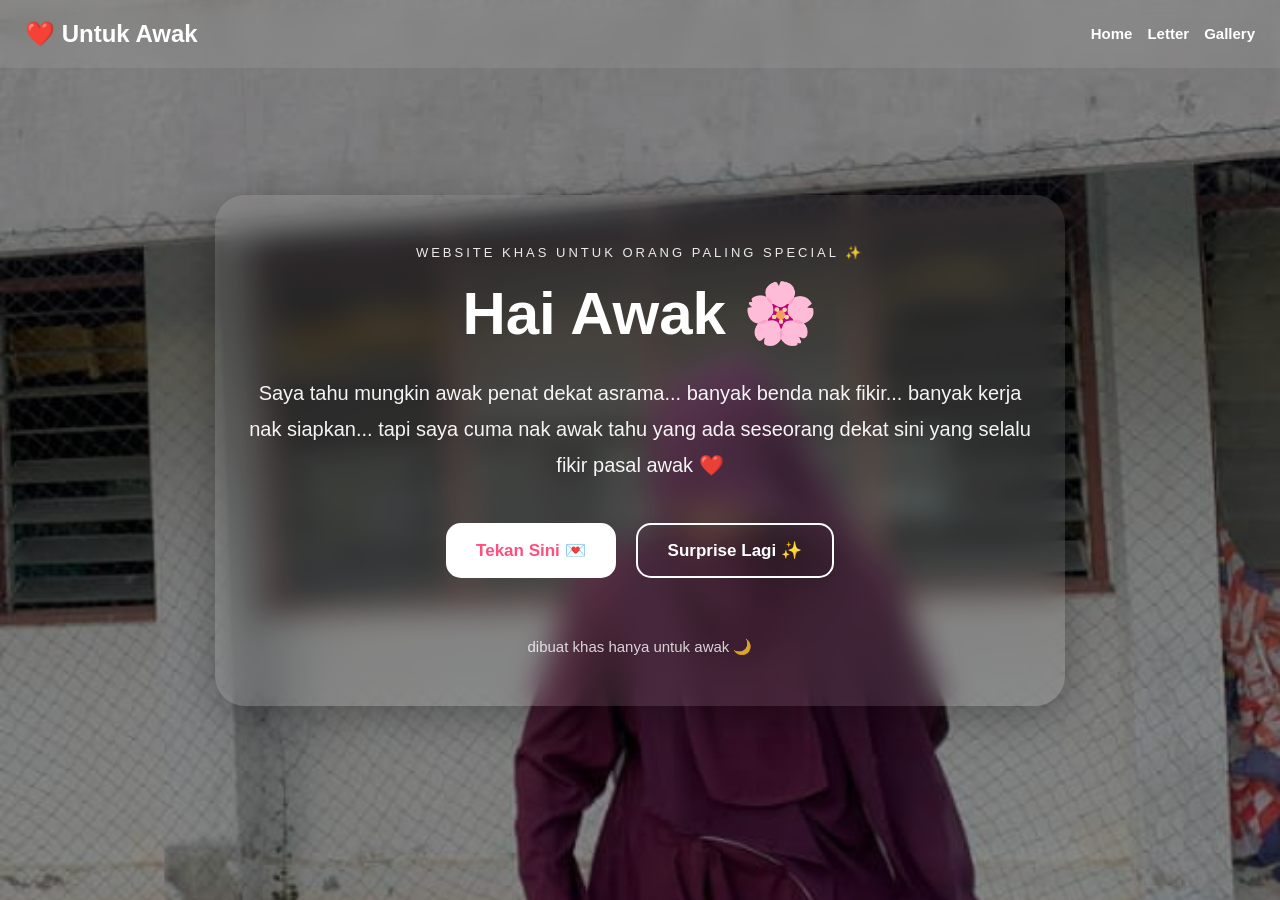
<file: index.html>
<!DOCTYPE html>
<html lang="ms">
<head>
  <meta charset="UTF-8">
  <meta name="viewport" content="width=device-width, initial-scale=1.0">
  <title>Untuk Awak ❤️</title>

  <style>

    *{
      margin:0;
      padding:0;
      box-sizing:border-box;
      font-family:Arial, sans-serif;
    }

    body{

      min-height:100vh;

      background:
      linear-gradient(rgba(0,0,0,0.45), rgba(0,0,0,0.45)),
      url('gambar.jpg');

      background-size:cover;
      background-position:center;
      background-repeat:no-repeat;
      background-attachment:fixed;

      color:white;
      overflow-x:hidden;
    }

    nav{

      width:100%;
      padding:20px 25px;

      display:flex;
      justify-content:space-between;
      align-items:center;
      flex-wrap:wrap;
      gap:15px;

      backdrop-filter:blur(10px);
      background:rgba(255,255,255,0.08);

    }

    nav h1{
      font-size:24px;
    }

    nav ul{

      display:flex;
      list-style:none;
      gap:15px;
      flex-wrap:wrap;

    }

    nav a{

      text-decoration:none;
      color:white;
      font-weight:bold;
      transition:0.3s;
      font-size:15px;

    }

    nav a:hover{
      opacity:0.7;
    }

    .hero{

      min-height:85vh;

      display:flex;
      justify-content:center;
      align-items:center;

      text-align:center;
      padding:30px 15px;

    }

    .box{

      width:100%;
      max-width:850px;

      padding:50px 25px;

      border-radius:30px;

      background:rgba(255,255,255,0.10);

      backdrop-filter:blur(15px);

      box-shadow:0 10px 40px rgba(0,0,0,0.3);

    }

    .small-text{

      letter-spacing:3px;
      margin-bottom:18px;
      font-size:13px;
      opacity:0.9;

    }

    h2{

      font-size:60px;
      margin-bottom:25px;
      line-height:1.2;

    }

    .desc{

      font-size:20px;
      line-height:1.8;
      opacity:0.95;

    }

    .button-group{

      margin-top:40px;

      display:flex;
      justify-content:center;
      gap:20px;
      flex-wrap:wrap;

    }

    button{

      padding:15px 30px;

      border:none;
      border-radius:15px;

      font-size:17px;
      cursor:pointer;

      transition:0.3s;
      font-weight:bold;

    }

    .btn1{

      background:white;
      color:#ff4f81;

    }

    .btn2{

      background:transparent;
      border:2px solid white;
      color:white;

    }

    button:hover{

      transform:translateY(-5px) scale(1.03);

    }

    #secretMessage{

      margin-top:35px;
      font-size:26px;
      font-weight:bold;
      color:#ffd6e7;

    }

    .bottom-text{

      margin-top:60px;
      opacity:0.8;
      font-size:15px;

    }

    /* PHONE SIZE */

    @media(max-width:768px){

      body{
        background-attachment:scroll;
      }

      nav{

        justify-content:center;
        text-align:center;

      }

      nav h1{
        width:100%;
      }

      nav ul{

        justify-content:center;

      }

      .box{

        padding:40px 20px;
        border-radius:25px;

      }

      h2{

        font-size:42px;

      }

      .desc{

        font-size:17px;
        line-height:1.7;

      }

      button{

        width:100%;

      }

      .button-group{

        gap:15px;

      }

      #secretMessage{

        font-size:22px;

      }

    }

  </style>
</head>

<body>

  <nav>

    <h1>❤️ Untuk Awak</h1>

   <ul>
  <li><a href="index.html">Home</a></li>
  <li><a href="letter.html">Letter</a></li>
  <li><a href="gallery.html">Gallery</a></li>
</ul>

  </nav>

  <section class="hero">

    <div class="box">

      <p class="small-text">
        WEBSITE KHAS UNTUK ORANG PALING SPECIAL ✨
      </p>

      <h2>
        Hai Awak 🌸
      </h2>

      <p class="desc">
        Saya tahu mungkin awak penat dekat asrama...
        banyak benda nak fikir...
        banyak kerja nak siapkan...
        tapi saya cuma nak awak tahu yang ada seseorang dekat sini
        yang selalu fikir pasal awak ❤️
      </p>

      <div class="button-group">

        <button class="btn1" onclick="showMessage()">
          Tekan Sini 💌
        </button>

     <a href="letter.html">

  <button class="btn2">
    Surprise Lagi ✨
  </button>

</a>

      </div>

      <div id="secretMessage"></div>

      <p class="bottom-text">
        dibuat khas hanya untuk awak 🌙
      </p>

    </div>

  </section>

  <script>

    function showMessage(){

      document.getElementById("secretMessage").innerHTML =
      "Saya rindu awak ❤️";

    }

  </script>

</body>
</html>
</file>
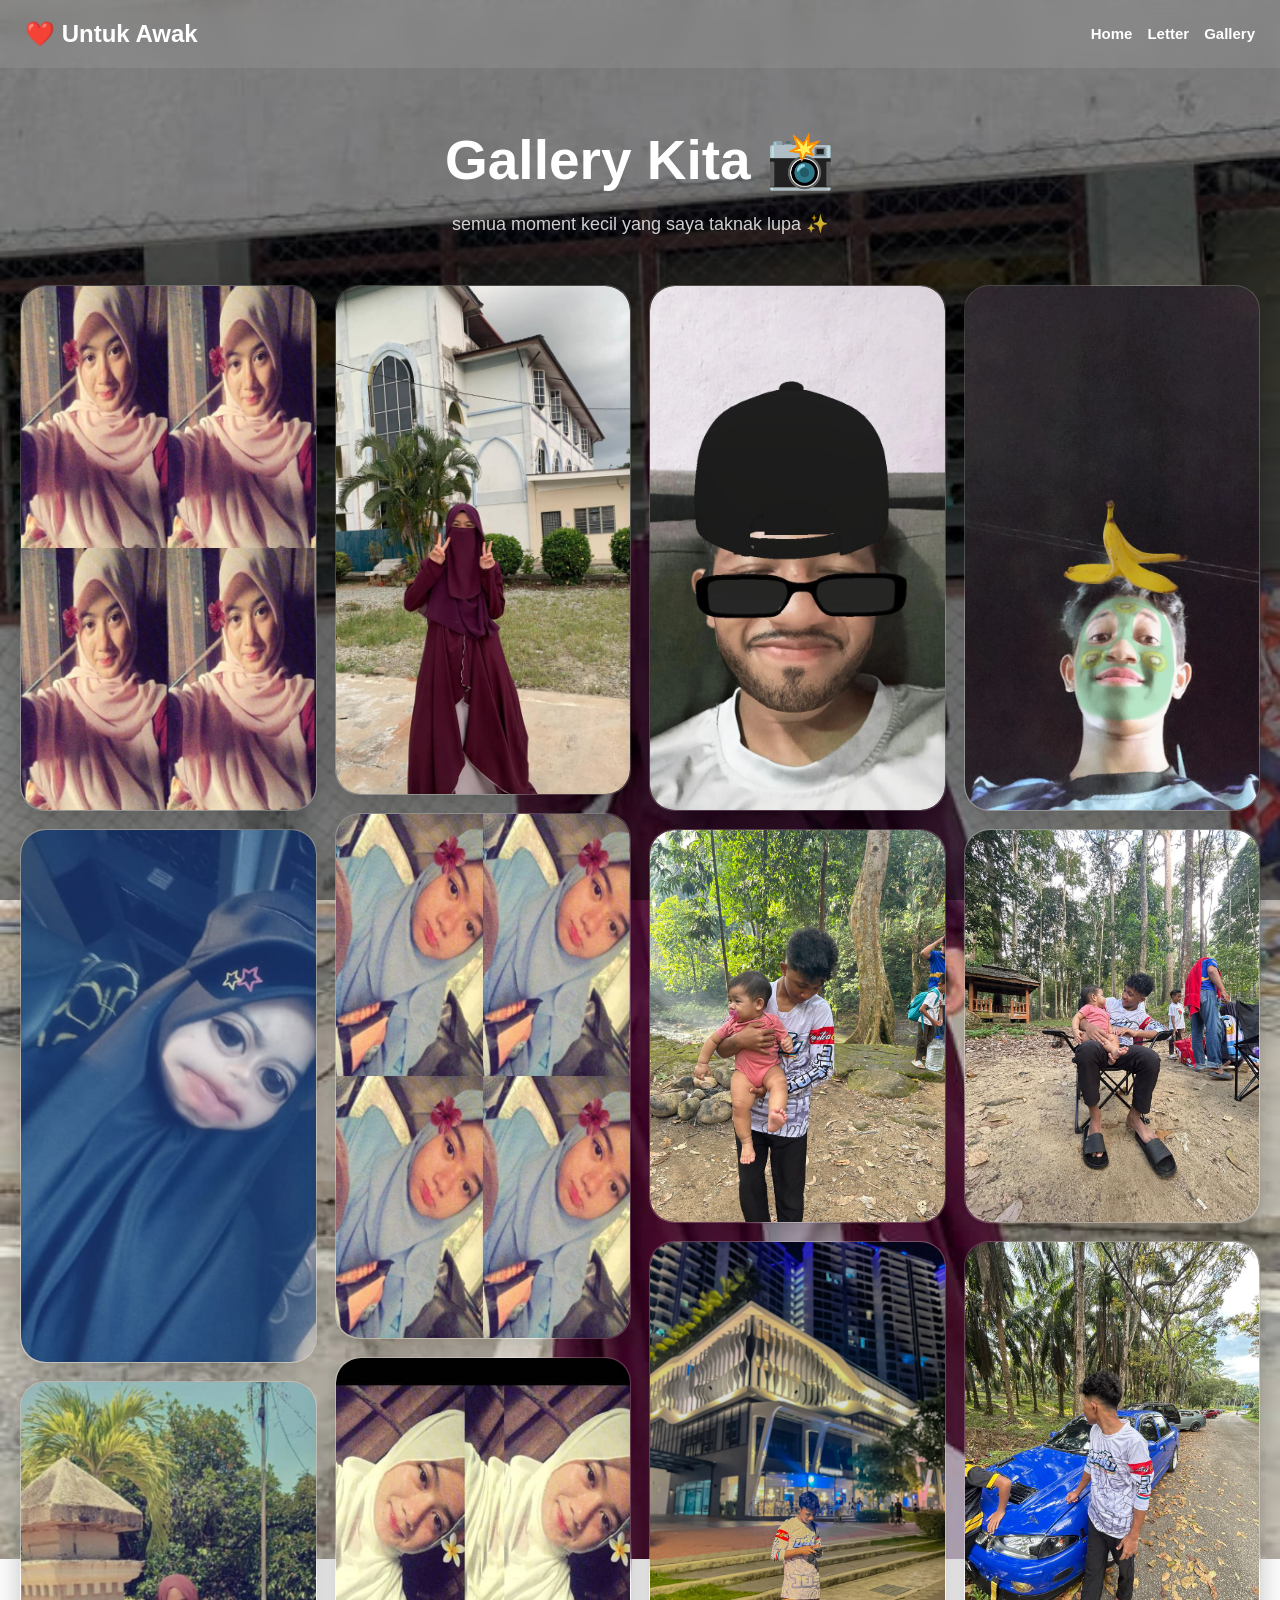
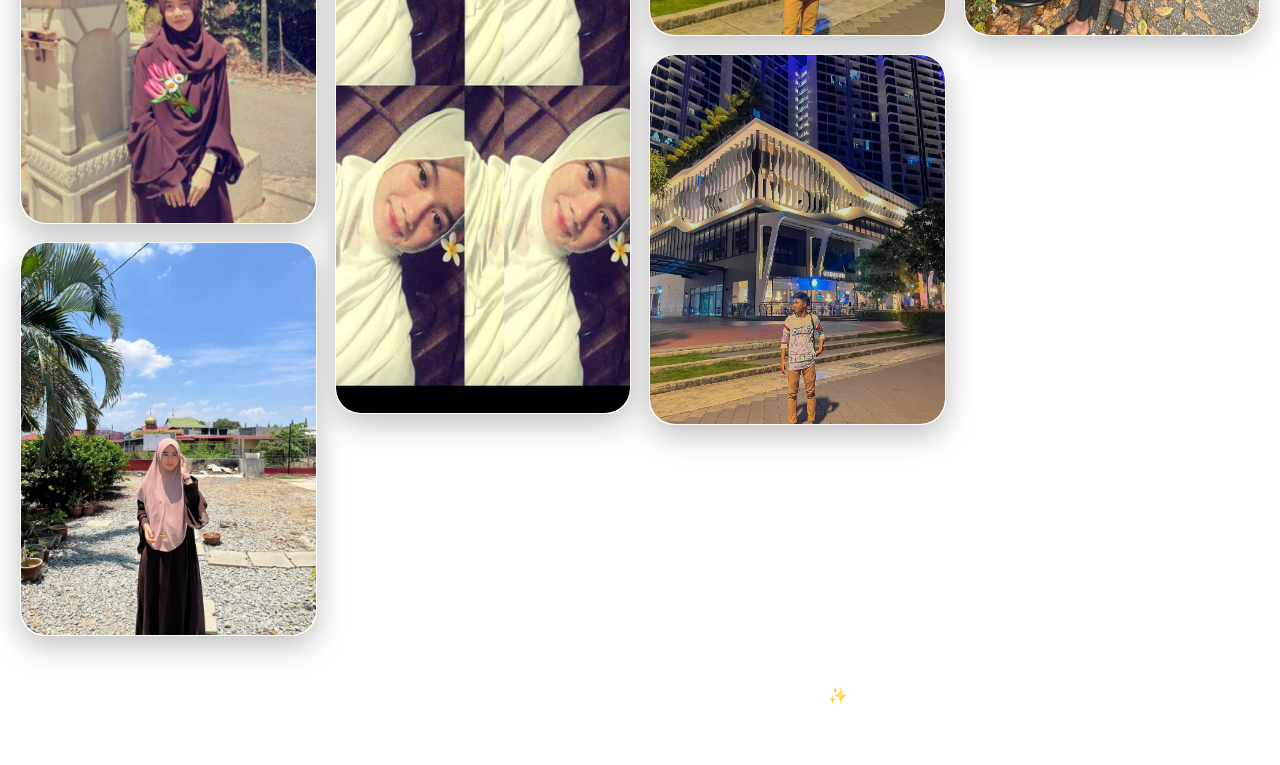
<file: gallery.html>
<!DOCTYPE html>
<html lang="ms">
<head>
  <meta charset="UTF-8">
  <meta name="viewport" content="width=device-width, initial-scale=1.0">
  <title>Gallery</title>

  <style>

    *{
      margin:0;
      padding:0;
      box-sizing:border-box;
      font-family:Arial, sans-serif;
    }

    body{

      min-height:100vh;

      background:
      linear-gradient(rgba(0,0,0,0.45), rgba(0,0,0,0.45)),
      url('gambar.jpg');

      background-size:cover;
      background-position:center;
      background-repeat:no-repeat;
      background-attachment:fixed;

      color:white;
      overflow-x:hidden;

    }

    nav{

      width:100%;
      padding:20px 25px;

      display:flex;
      justify-content:space-between;
      align-items:center;
      flex-wrap:wrap;
      gap:15px;

      backdrop-filter:blur(10px);
      background:rgba(255,255,255,0.08);

    }

    nav h1{
      font-size:24px;
    }

    nav ul{

      display:flex;
      list-style:none;
      gap:15px;
      flex-wrap:wrap;

    }

    nav a{

      text-decoration:none;
      color:white;
      font-weight:bold;
      transition:0.3s;
      font-size:15px;

    }

    nav a:hover{
      opacity:0.7;
    }

    .content{

      width:100%;
      max-width:1400px;
      margin:auto;

      padding:60px 20px;

      text-align:center;

    }

    .content h2{

      font-size:55px;
      margin-bottom:20px;

    }

    .subtitle{

      opacity:0.8;
      margin-bottom:50px;
      font-size:18px;

    }

    .gallery{

      columns:4 250px;
      column-gap:18px;

    }

    .photo{

      position:relative;

      margin-bottom:18px;
      overflow:hidden;

      border-radius:25px;

      background:rgba(255,255,255,0.08);
      backdrop-filter:blur(12px);

      border:1px solid rgba(255,255,255,0.12);

      box-shadow:0 10px 30px rgba(0,0,0,0.25);

      transition:0.4s;

    }

    .photo:hover{

      transform:translateY(-8px) scale(1.02);

    }

    .photo img{

      width:100%;
      display:block;
      border-radius:25px;

      transition:0.5s;

    }

    .photo:hover img{

      transform:scale(1.06);

    }

    .overlay{

      position:absolute;
      bottom:0;
      left:0;

      width:100%;

      padding:20px;

      background:linear-gradient(
      transparent,
      rgba(0,0,0,0.75));

      opacity:0;
      transition:0.4s;

    }

    .photo:hover .overlay{

      opacity:1;

    }

    .overlay p{

      font-size:15px;
      color:white;

    }

    .note{

      margin-top:50px;
      font-size:16px;
      opacity:0.85;

    }

    @media(max-width:768px){

      body{
        background-attachment:scroll;
      }

      nav{

        justify-content:center;
        text-align:center;

      }

      nav h1{
        width:100%;
      }

      nav ul{

        justify-content:center;

      }

      .content h2{

        font-size:40px;

      }

      .subtitle{

        font-size:16px;

      }

      .gallery{

        columns:2 140px;

      }

    }

  </style>
</head>

<body>

  <nav>

    <h1>❤️ Untuk Awak</h1>

    <ul>
      <li><a href="index.html">Home</a></li>
      <li><a href="letter.html">Letter</a></li>
      <li><a href="gallery.html">Gallery</a></li>
    </ul>

  </nav>

  <section class="content">

    <h2>Gallery Kita 📸</h2>

    <p class="subtitle">
      semua moment kecil yang saya taknak lupa ✨
    </p>

    <div class="gallery">

      <div class="photo">
        <img src="gambar2.jpg">
        <div class="overlay">
          <p>Moment paling manis ❤️</p>
        </div>
      </div>

      <div class="photo">
        <img src="gambar3.jpg">
        <div class="overlay">
          <p>Senyuman awak 🌸</p>
        </div>
      </div>

      <div class="photo">
        <img src="gambar4.jpg">
        <div class="overlay">
          <p>Hari yang tenang 🌙</p>
        </div>
      </div>

      <div class="photo">
        <img src="gambar5.jpg">
        <div class="overlay">
          <p>Saya suka gambar ni 🥺</p>
        </div>
      </div>

      <div class="photo">
        <img src="gambar6.jpg">
        <div class="overlay">
          <p>Pretty as always ✨</p>
        </div>
      </div>

      <div class="photo">
        <img src="gambar7.jpg">
        <div class="overlay">
          <p>Memory yang saya simpan ❤️</p>
        </div>
      </div>

      <div class="photo">
        <img src="gambar8.jpg">
        <div class="overlay">
          <p>Comel sangat 😭</p>
        </div>
      </div>

      <div class="photo">
        <img src="gambar9.jpg">
        <div class="overlay">
          <p>Favourite moment 🌸</p>
        </div>
      </div>

      <div class="photo">
        <img src="gambar10.jpg">
        <div class="overlay">
          <p>Awak cantik sangat 💌</p>
        </div>
      </div>

      <div class="photo">
        <img src="gambar11.jpg">
        <div class="overlay">
          <p>Saya rindu awak ❤️</p>
        </div>
      </div>

      <div class="photo">
        <img src="gambar12.jpg">
        <div class="overlay">
          <p>Moment kecil kita 🌷</p>
        </div>
      </div>

      <div class="photo">
        <img src="gambar13.jpg">
        <div class="overlay">
          <p>Happy sangat time ni ✨</p>
        </div>
      </div>

      <div class="photo">
        <img src="gambar14.jpg">
        <div class="overlay">
          <p>Forever favourite 🥺</p>
        </div>
      </div>

      <div class="photo">
        <img src="gambar15.jpg">
        <div class="overlay">
          <p>Untuk awak ❤️</p>
        </div>
      </div>

    </div>

    <p class="note">
      terima kasih sayang sebab dah hadir dalam hidup baby ✨
    </p>

  </section>

</body>
</html>
</file>
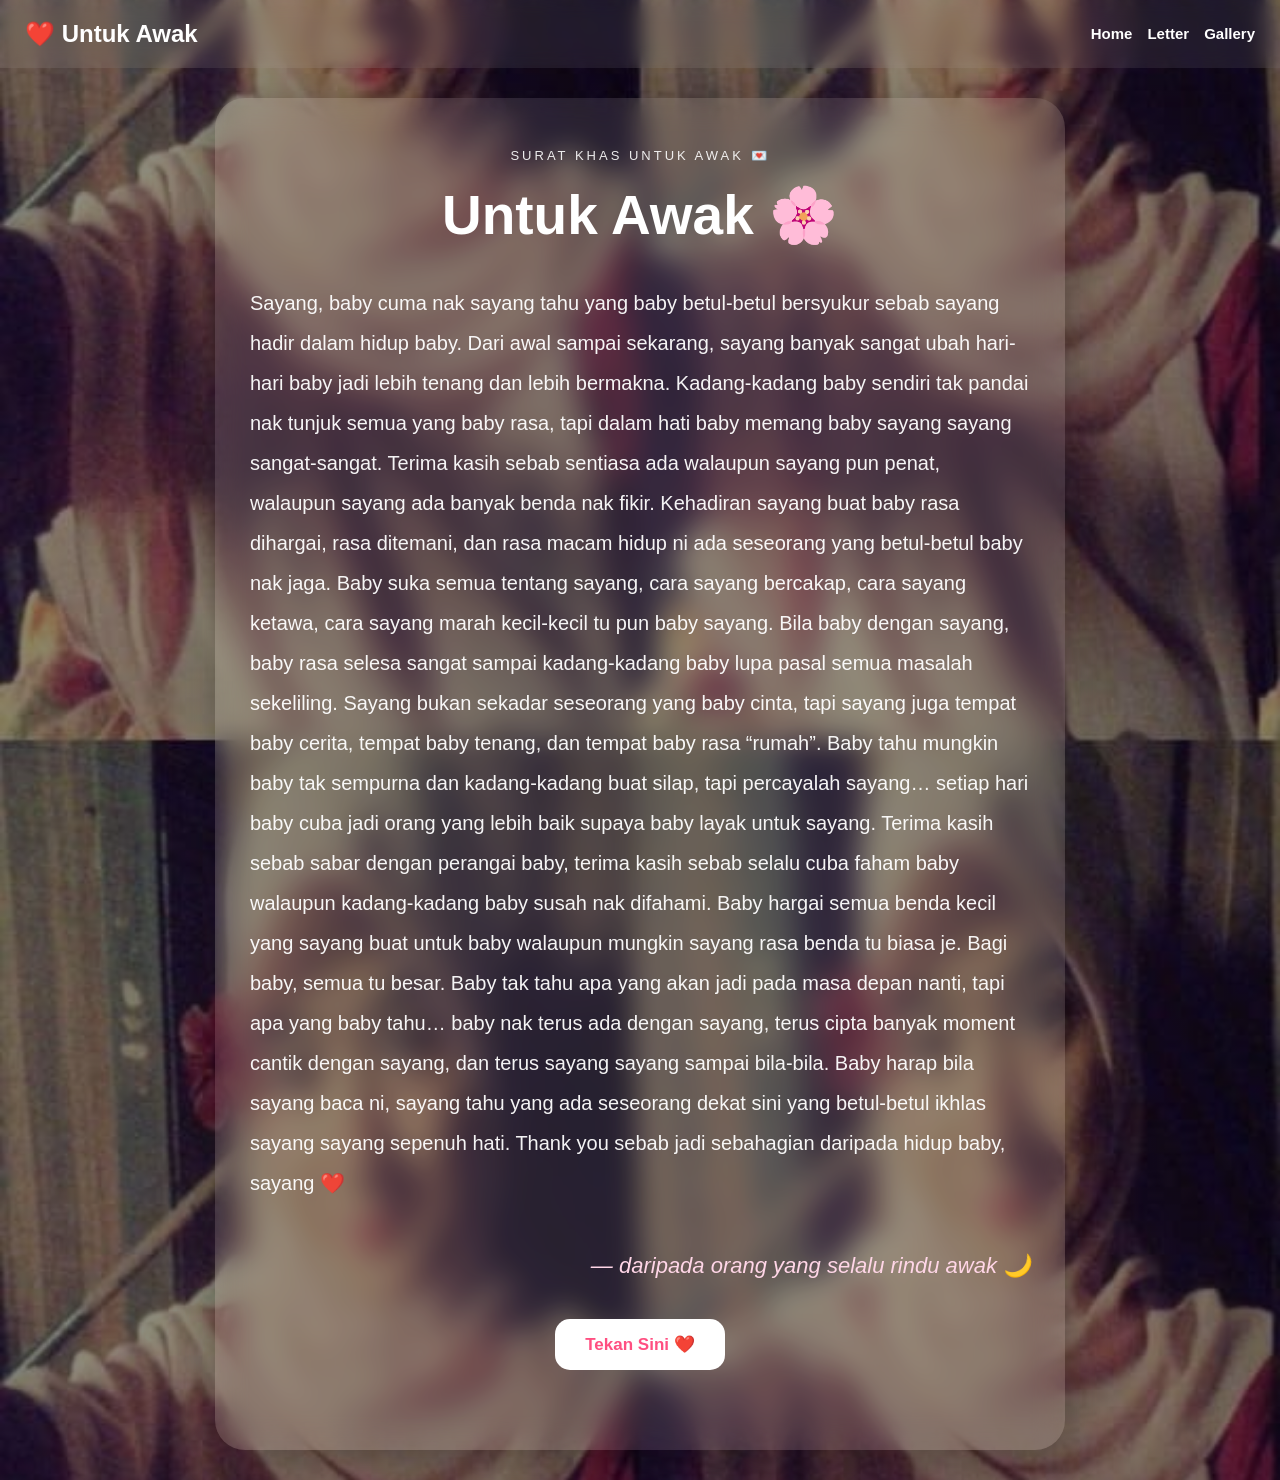
<file: letter.html>
<!DOCTYPE html>
<html lang="ms">
<head>
  <meta charset="UTF-8">
  <meta name="viewport" content="width=device-width, initial-scale=1.0">
  <title>Letter Untuk Awak ❤️</title>

  <style>

    *{
      margin:0;
      padding:0;
      box-sizing:border-box;
      font-family:Arial, sans-serif;
    }

    body{

      min-height:100vh;

      background:
      linear-gradient(rgba(0,0,0,0.45), rgba(0,0,0,0.45)),
      url('gambar2.jpg');

      background-size:cover;
      background-position:center;
      background-repeat:no-repeat;

      color:white;

      overflow-x:hidden;

    }

    nav{

      width:100%;
      padding:20px 25px;

      display:flex;
      justify-content:space-between;
      align-items:center;
      flex-wrap:wrap;
      gap:15px;

      backdrop-filter:blur(10px);
      background:rgba(255,255,255,0.08);

    }

    nav h1{
      font-size:24px;
    }

    nav ul{

      display:flex;
      list-style:none;
      gap:15px;
      flex-wrap:wrap;

    }

    nav a{

      text-decoration:none;
      color:white;
      font-weight:bold;
      transition:0.3s;
      font-size:15px;

    }

    nav a:hover{
      opacity:0.7;
    }

    .main{

      min-height:85vh;

      display:flex;
      justify-content:center;
      align-items:center;

      padding:30px 15px;

    }

    .letter-box{

      width:100%;
      max-width:850px;

      background:rgba(255,255,255,0.10);

      backdrop-filter:blur(15px);

      padding:50px 35px;

      border-radius:30px;

      box-shadow:0 10px 40px rgba(0,0,0,0.3);

    }

    .small-text{

      text-align:center;
      letter-spacing:3px;
      font-size:13px;
      margin-bottom:20px;
      opacity:0.9;

    }

    h2{

      text-align:center;
      font-size:55px;
      margin-bottom:35px;

    }

    .letter{

      font-size:20px;
      line-height:2;
      opacity:0.95;

    }

    .letter p{

      margin-bottom:25px;

    }

    .signature{

      margin-top:50px;

      text-align:right;

      font-size:22px;
      font-style:italic;
      color:#ffd6e7;

    }

    .love-btn{

      margin-top:40px;
      text-align:center;

    }

    button{

      padding:15px 30px;

      border:none;
      border-radius:15px;

      background:white;
      color:#ff4f81;

      font-size:17px;
      font-weight:bold;

      cursor:pointer;

      transition:0.3s;

    }

    button:hover{

      transform:translateY(-5px) scale(1.03);

    }

    #message{

      margin-top:30px;

      text-align:center;

      font-size:28px;
      font-weight:bold;

      color:#ffd6e7;

    }

    @media(max-width:768px){

      nav{

        justify-content:center;
        text-align:center;

      }

      nav h1{
        width:100%;
      }

      nav ul{

        justify-content:center;

      }

      .letter-box{

        padding:35px 20px;
        border-radius:25px;

      }

      h2{

        font-size:38px;

      }

      .letter{

        font-size:17px;
        line-height:1.9;

      }

      .signature{

        font-size:18px;

      }

      button{

        width:100%;

      }

      #message{

        font-size:22px;

      }

    }

  </style>
</head>

<body>

  <nav>

    <h1>❤️ Untuk Awak</h1>

    <ul>
      <li><a href="index.html">Home</a></li>
      <li><a href="letter.html">Letter</a></li>
      <li><a href="gallery.html">Gallery</a></li>
    </ul>

  </nav>

  <section class="main">

    <div class="letter-box">

      <p class="small-text">
        SURAT KHAS UNTUK AWAK 💌
      </p>

      <h2>
        Untuk Awak 🌸
      </h2>

      <div class="letter">

        <p>
          Sayang, baby cuma nak sayang tahu yang baby betul-betul bersyukur sebab sayang hadir dalam hidup baby. Dari awal sampai sekarang, sayang banyak sangat ubah hari-hari baby jadi lebih tenang dan lebih bermakna. Kadang-kadang baby sendiri tak pandai nak tunjuk semua yang baby rasa, tapi dalam hati baby memang baby sayang sayang sangat-sangat. Terima kasih sebab sentiasa ada walaupun sayang pun penat, walaupun sayang ada banyak benda nak fikir. Kehadiran sayang buat baby rasa dihargai, rasa ditemani, dan rasa macam hidup ni ada seseorang yang betul-betul baby nak jaga.

Baby suka semua tentang sayang, cara sayang bercakap, cara sayang ketawa, cara sayang marah kecil-kecil tu pun baby sayang. Bila baby dengan sayang, baby rasa selesa sangat sampai kadang-kadang baby lupa pasal semua masalah sekeliling. Sayang bukan sekadar seseorang yang baby cinta, tapi sayang juga tempat baby cerita, tempat baby tenang, dan tempat baby rasa “rumah”. Baby tahu mungkin baby tak sempurna dan kadang-kadang buat silap, tapi percayalah sayang… setiap hari baby cuba jadi orang yang lebih baik supaya baby layak untuk sayang.

Terima kasih sebab sabar dengan perangai baby, terima kasih sebab selalu cuba faham baby walaupun kadang-kadang baby susah nak difahami. Baby hargai semua benda kecil yang sayang buat untuk baby walaupun mungkin sayang rasa benda tu biasa je. Bagi baby, semua tu besar. Baby tak tahu apa yang akan jadi pada masa depan nanti, tapi apa yang baby tahu… baby nak terus ada dengan sayang, terus cipta banyak moment cantik dengan sayang, dan terus sayang sayang sampai bila-bila.

Baby harap bila sayang baca ni, sayang tahu yang ada seseorang dekat sini yang betul-betul ikhlas sayang sayang sepenuh hati. Thank you sebab jadi sebahagian daripada hidup baby, sayang ❤️

        </p>

      </div>

      <div class="signature">
        — daripada orang yang selalu rindu awak 🌙
      </div>

      <div class="love-btn">

        <button onclick="loveMessage()">
          Tekan Sini ❤️
        </button>

      </div>

      <div id="message"></div>

    </div>

  </section>

  <script>

    function loveMessage(){

      document.getElementById("message").innerHTML =
      "Saya sayang awak lebih daripada yang awak tahu ❤️";

    }

  </script>

</body>
</html>
</file>
